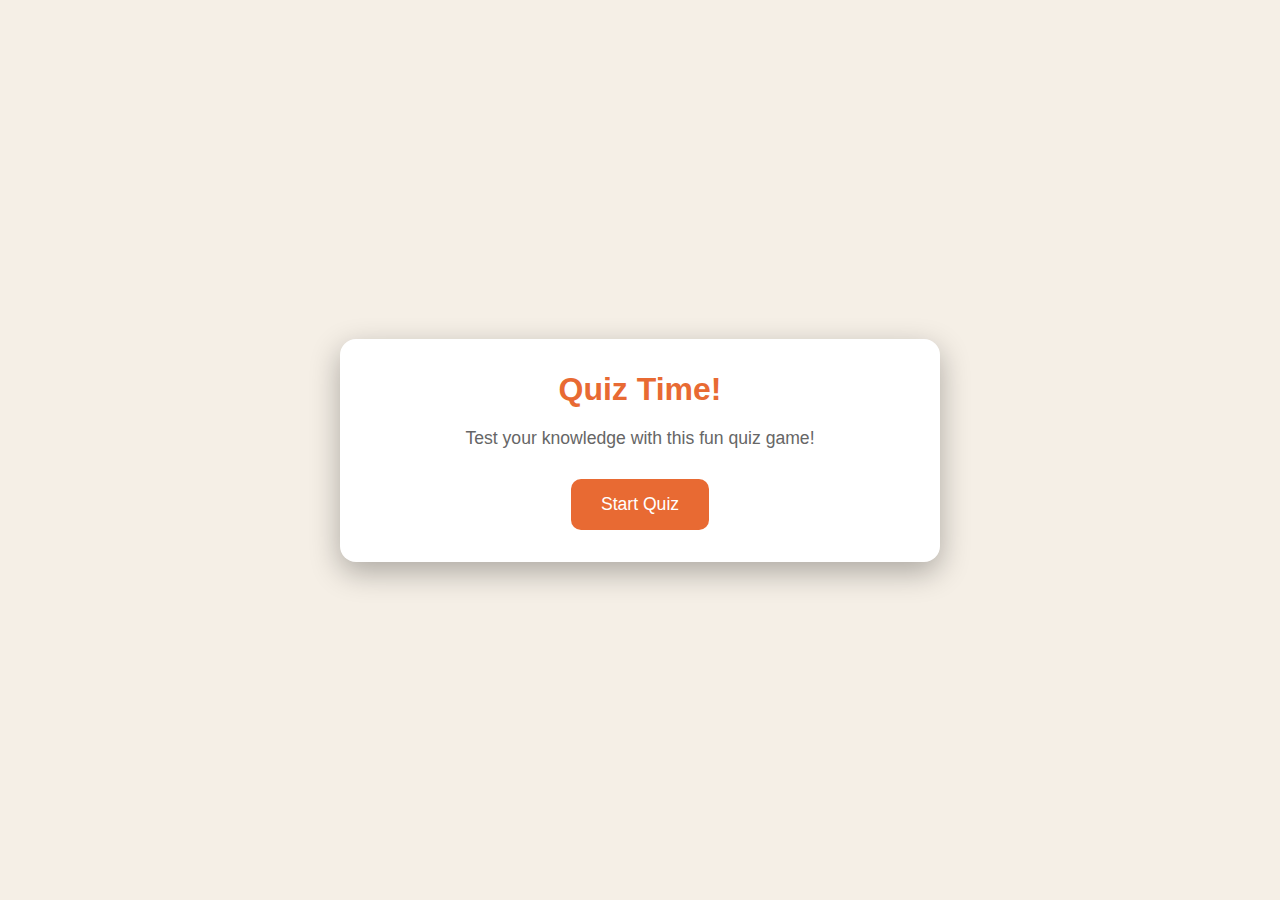
<file: Quiz Game/index.html>
<!DOCTYPE html>
<html lang="en">
<head>
    <meta charset="UTF-8">
    <meta name="viewport" content="width=device-width, initial-scale=1.0">
    <title>Quiz Game</title>
    <link rel="stylesheet" href="style.css">
</head>
<body>

    <div id="container">

        <div class="screen active" id="start-screen">   
            <h1>Quiz Time!</h1>
            <p>Test your knowledge with this fun quiz game!</p>
            <button id="start-btn">Start Quiz</button>
        </div>
        <div id="quiz-screen" class="screen">
            <div class="quiz-head">
                <h2 id="question-text">Questions</h2>
                <div class="quiz-info">
                    <p>Question <span id="current-question">1</span> of <span id="total-questions">5</span></p>

                    <p>Score: <span id="score">0</span></p>
                </div>
            </div>
            <div id="answer-container" class="answer-container">

            </div>

            <div class="progress-bar">
                <div id="progress" class="progress"></div>
            </div>
        
        </div>
        <div id="result-screen" class="screen">
            <h1>Quiz Result</h1>
            <div class="result-info">
                <p>your score <span id="final-score">0</span>out of <span id="max-score">5</span></p>

                <div id="result-message"> Good job!</div>
            </div>
            <button id="restart-btn">Restart Quiz</button>
        </div>
    
    </div> 

    <script src="index.js"></script>
</body>
</html>
</file>
<file: Quiz Game/style.css>
*{
    margin: 0;
    padding: 0;
    box-sizing: border-box;
}
body{
    background-color: #f5efe6;
    display: flex;
    justify-content: center;
    align-items: center;
    min-height: 100vh;
    padding: 1rem;
    font-family: sans-serif;

}
#container{
    background-color: white;
    border-radius: 1rem;
    box-shadow: 0 10px 30px rgb(0,0,0,0.3);
    width: 100%;
    max-width: 600px;
    overflow: hidden;
    position: relative;
}

.screen{
    display: none;
    padding: 2rem;
    text-align: center;
}
.screen.active{
    display: block;
}

/* Start Screen */
#start-screen h1{
    font-size: 2rem;
    margin-bottom: 20px;
    color: #e86a33;
}
#start-screen p{
    font-size: 1.1rem;
    margin-bottom: 30px;
    color: #666;
}

.quiz-head{
    margin-bottom: 2rem;
}

#question-text{
    color: #333;
    font-size: 1.5rem;
    margin-bottom: 1rem;
    line-height: 1.4;

}
.quiz-info{
    display: flex;
    justify-content: space-between;
    color:#666;
    margin-bottom: 10px;
}

.answer-container{
    display: flex;
    flex-direction: column;
    gap: 10px;
    margin-bottom: 25px;
}
.answer-btn{
    background-color: #f8f0e5;
    color: #333;
    border: 2px solid #eadbc8;
    padding: 1rem;
    border-radius: 10px;
    text-align-last: left;
    cursor: pointer;
    transition: all 0.3s ease;
}
.answer-btn:hover{
    background-color: #eadbc8;
    border-color: #dac0ae;
}
.answer-btn.correct{
    background-color: #e6fff0;
    border-color: #a3f0C4;
    color: #28A745;
    
}
.answer-btn.incorrect{
    background-color: #fff0f0;
    border-color: #ffbdbd;
    color: #dc3545;
}

.progress-bar{
    height: 10px;
    background-color: #f8f0e5;
    border-radius: 5px;
    overflow: hidden;
    margin-top: 20px;
}
.progress{
    height: 100%;
    background-color: #e86a33;
    width: 0%;
    transition: width 0.3s ease;
}


/* Result Screen */


#result-screen h1{
    color: #e86a33;
    margin-bottom: 30px;
}

.result-info{
    background-color: #f8f0e5;
    border-radius: 10px;
    padding: 20px;
    margin-bottom: 30px;
}
.result-info p{
    margin-bottom: 1rem;
    color: #333;
    font-size: 1.2rem;
}
#result-message{
    font-size: 1.5rem;
    font-weight: 600;
    color: #e86a33;
}

button{
    background-color: #e86a33;
    color: white;
    border: none;
    border-radius: 10px;
    font-size: 1.1rem;
    padding: 15px 30px;
    cursor: pointer;
    transition: background-color 0.3s ease;

}
button:hover{
    background-color: #d45b28;
}


/* Responsive Design */

@media (max-width: 500px) {
    .screen{
        padding: 1rem;
    }
    #start-screen h1{
        font-size: 2rem;
    }
    #question-text{
        font-size: 1.3rem;
    }
    .answer-btn{
        padding: 12PX;
    }
    button{
        padding: 12px 25px;
        font-size: 1rem;
    }

}
</file>
